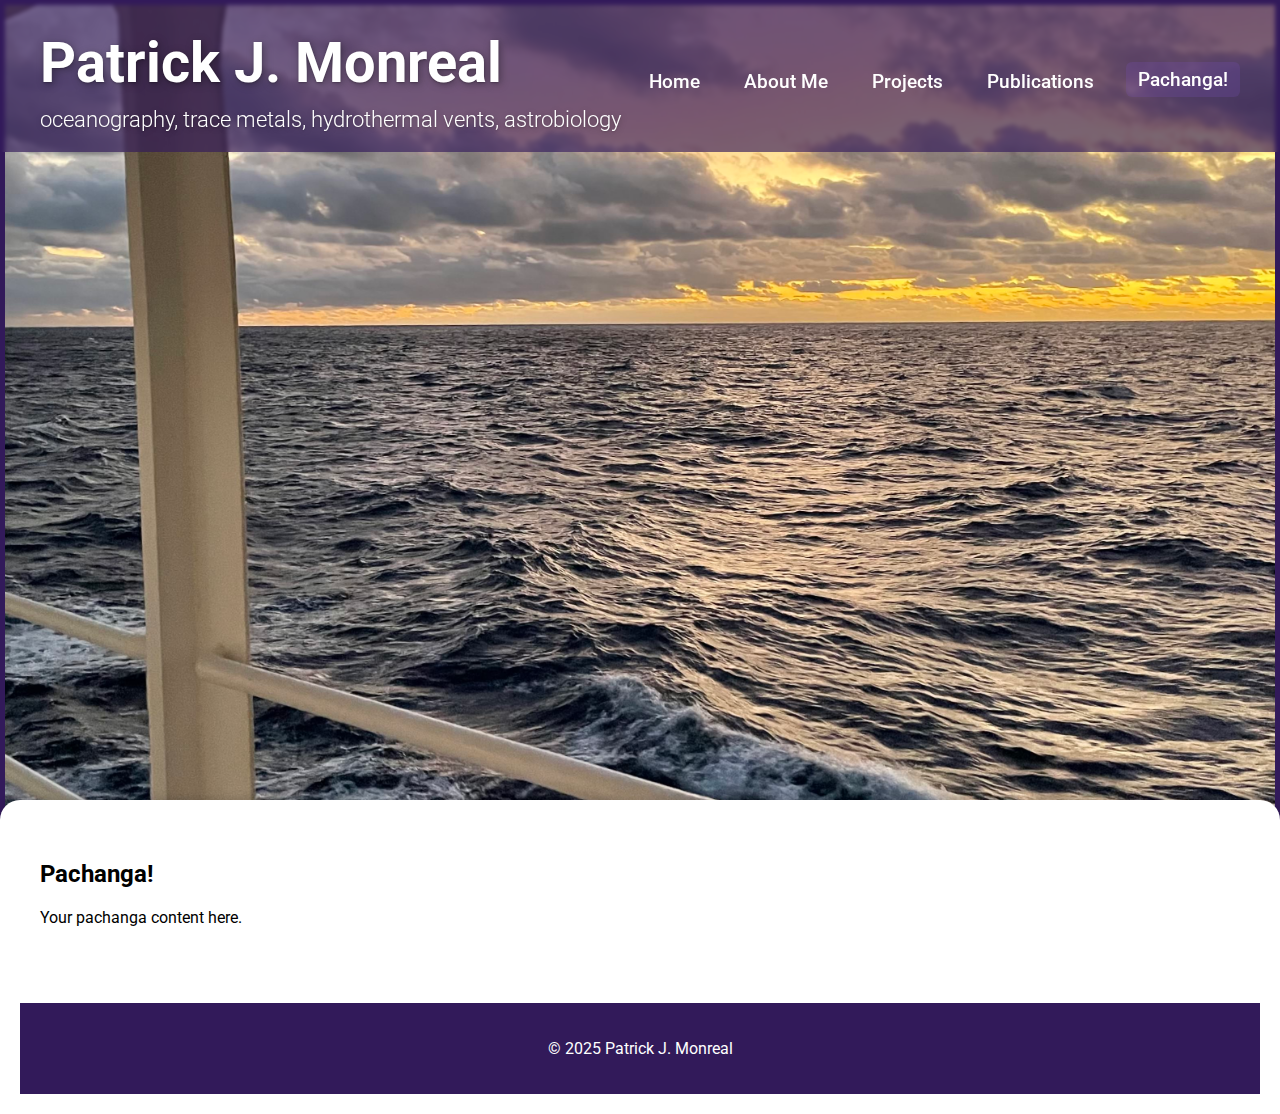
<file: pachanga.html>
<!DOCTYPE html>
<html lang="en">
<head>
    <meta charset="UTF-8">
    <meta name="viewport" content="width=device-width, initial-scale=1.0">
    <title>Pachanga! - Patrick J. Monreal</title>
    <link rel="stylesheet" href="style.css">
</head>
<body>

    <header class="hero-header">
        <div class="header-bar">
            <div class="header-left">
                <h1>Patrick J. Monreal</h1>
                <p>oceanography, trace metals, hydrothermal vents, astrobiology</p>
            </div>
            <nav class="header-right">
                <a href="index.html">Home</a>
                <a href="about.html">About Me</a>
                <a href="projects.html">Projects</a>
                <a href="publications.html">Publications</a>
                <a href="pachanga.html" class="active">Pachanga!</a>
            </nav>
        </div>
    </header>

    <main>
        <section>
            <h2>Pachanga!</h2>
            <p>Your pachanga content here.</p>
        </section>

        <footer>
            <p>&copy; 2025 Patrick J. Monreal</p>
        </footer>
    </main>

    <script>
      // List of header images
      const headerImages = [
        'headers/IMG_5580.jpg',
        'headers/IMG_3524.jpg',
        'headers/IMG_3438.jpg',
        'headers/IMG_3421.jpg',
        'headers/IMG_0893.jpg',
        'headers/IMG_0622.jpg',
        'headers/IMG_0587.jpg',
        'headers/IMG_0582.jpg',
        'headers/IMG_0555.jpg',
        'headers/IMG_0532.jpg',
        'headers/IMG_0411.jpg',
        'headers/IMG_0367.jpg',
        'headers/IMG_0355.jpg',
        'headers/IMG_0140.jpg',
        'headers/IMG_0529.jpg',
        'headers/IMG_9807.jpg',
        'headers/IMG_9717.jpg',
        'headers/IMG_9706.jpg',
        'headers/IMG_9635.jpg',
        'headers/IMG_8580.jpg',
        'headers/IMG_8523.jpg',
        'headers/IMG_8508.jpg',
        'headers/IMG_8415.jpg',
        'headers/IMG_8267.jpg',
        'headers/IMG_8016.jpg',
        'headers/IMG_7228.jpg',
        'headers/IMG_7211.jpg',
        'headers/IMG_7208.jpg'
      ];
      // Pick a random image
      const randomImage = headerImages[Math.floor(Math.random() * headerImages.length)];
      // Set as background for .hero-header
      window.addEventListener('DOMContentLoaded', function() {
        document.querySelector('.hero-header').style.backgroundImage = `url('${randomImage}')`;
      });
    </script>

</body>
</html>
</file>
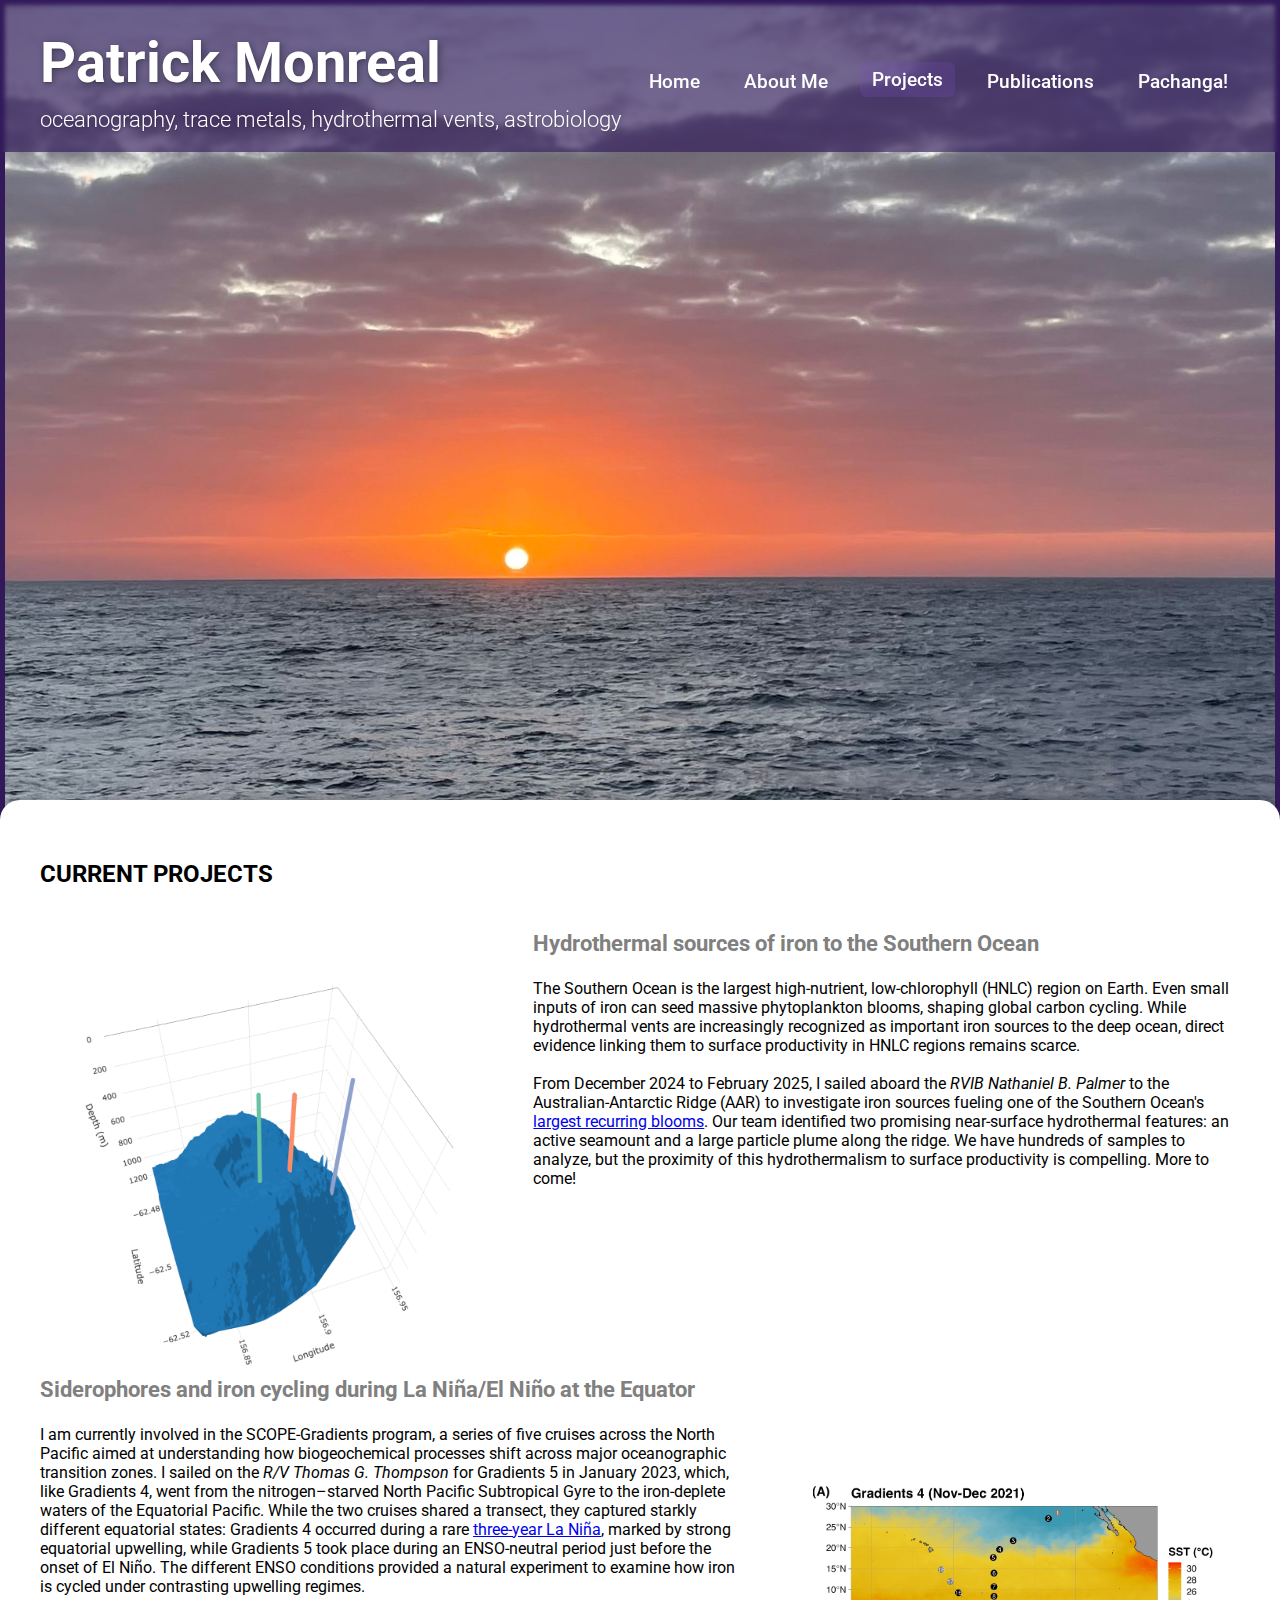
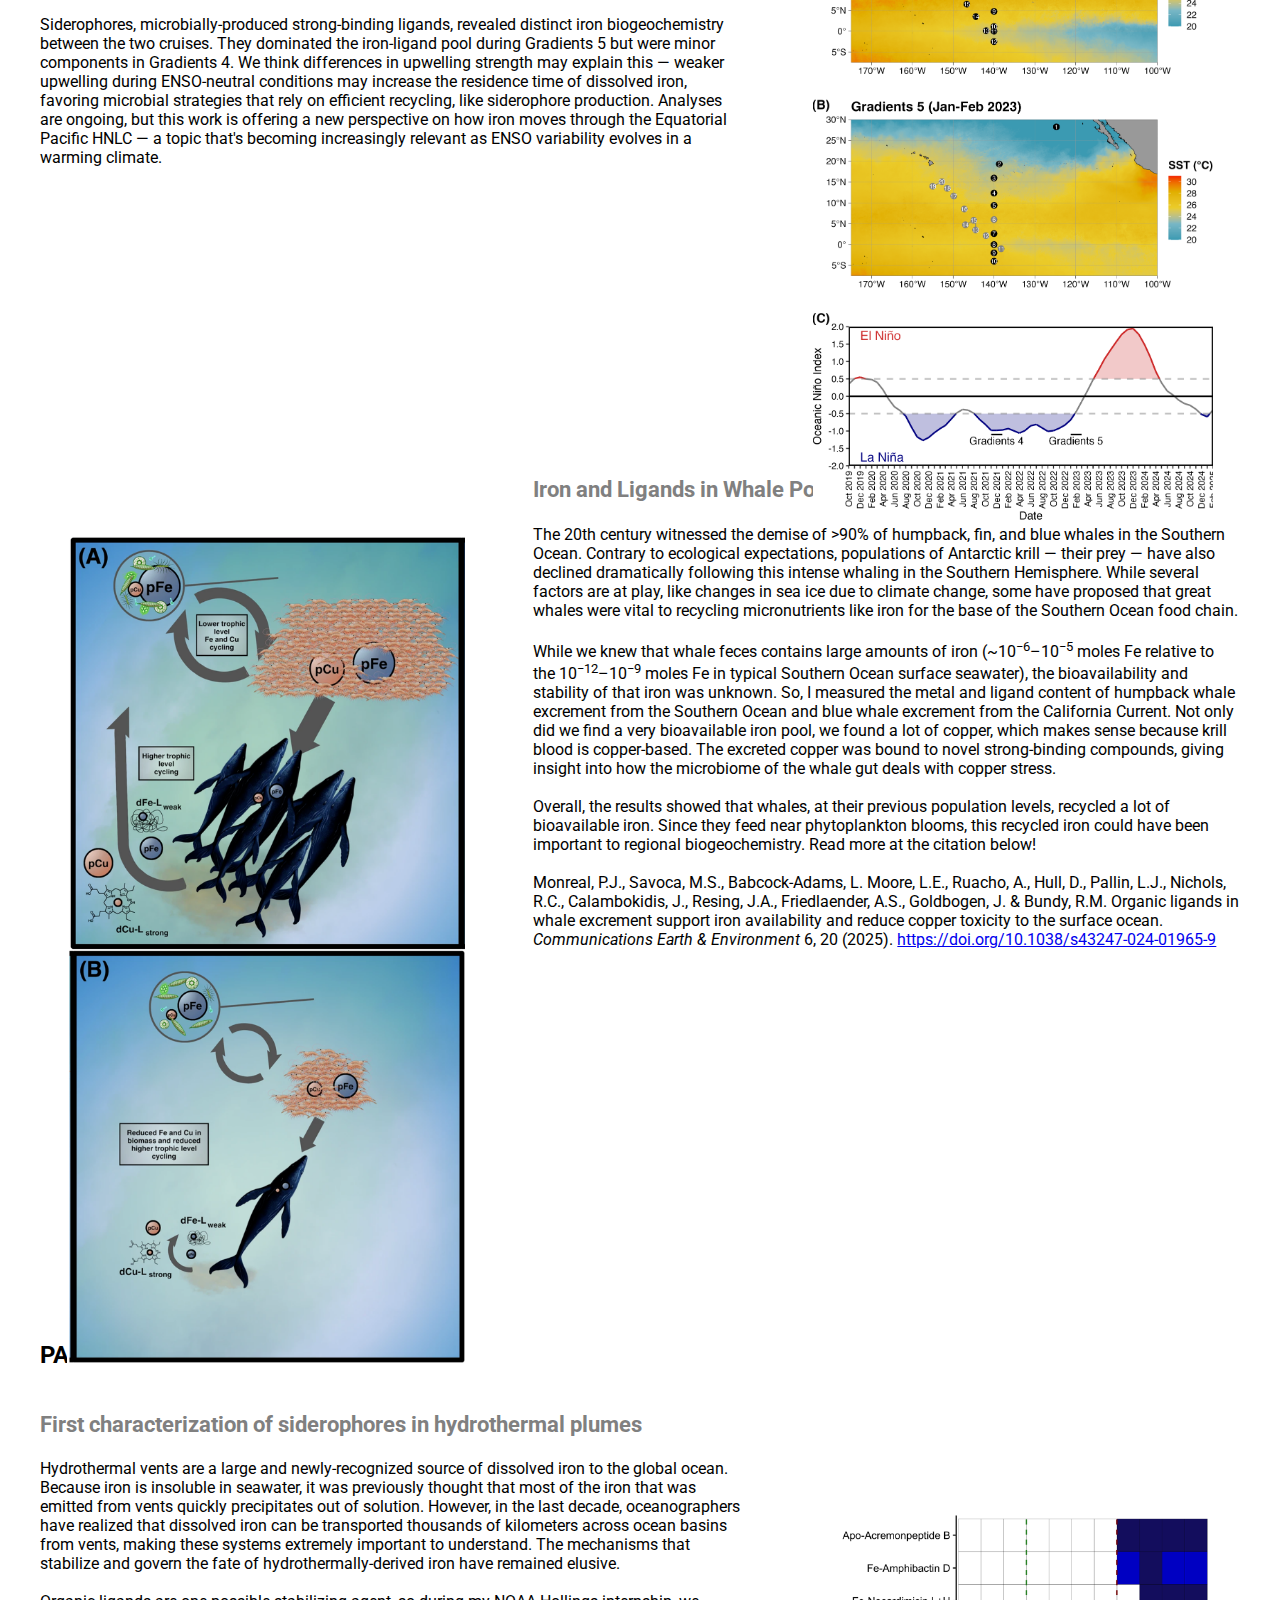
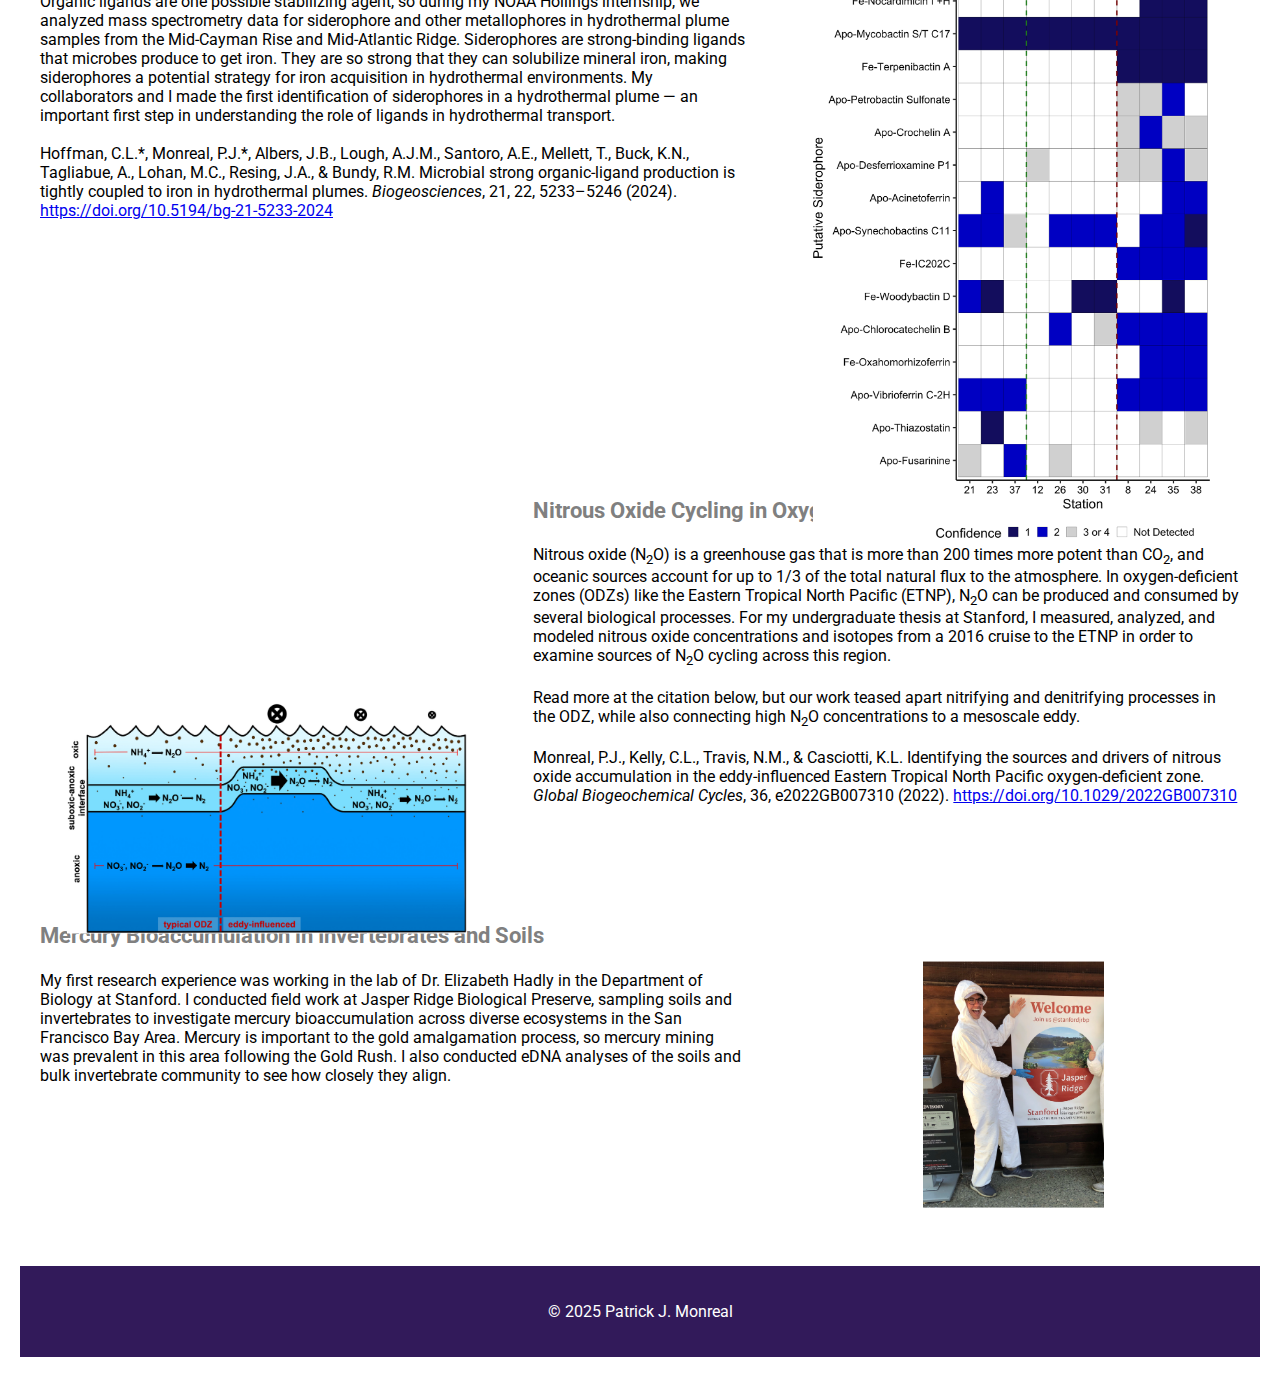
<file: projects.html>
<!DOCTYPE html>
<html lang="en">
<head>
    <meta charset="UTF-8">
    <meta name="viewport" content="width=device-width, initial-scale=1.0">
    <title>Projects - Patrick J. Monreal</title>
    <link rel="stylesheet" href="style.css">
    <style>
        .hamburger {
            display: none;
            cursor: pointer;
            font-size: 2em;
            margin-left: auto;
            color: white;
        }
        @media (max-width: 768px) {
            .hamburger {
                display: block;
            }
            .header-right {
                display: none;
                flex-direction: column;
                align-items: center;
            }
            .header-right.active {
                display: flex;
            }
        }
        .home-title {
            text-align: left;
            margin-left: 0;
        }
        .project-flex {
            display: flex;
            align-items: flex-start;
            gap: 40px;
            margin-bottom: 60px;
            width: 100%;
        }
        .project-flex.reverse {
            flex-direction: row-reverse;
        }
        .project-img {
            flex: 1 1 350px;
            display: flex;
            align-items: center;
            justify-content: center;
        }
        .project-text {
            flex: 2 1 500px;
        }
        .project-flex.first {
            margin-top: 20px;
        }
        @media (max-width: 900px) {
            .project-flex, .project-flex.reverse {
                flex-direction: column !important;
                gap: 20px;
            }
            .project-img, .project-text {
                flex: unset;
                width: 100%;
            }
        }
    </style>
</head>
<body>

    <header class="hero-header">
        <div class="header-bar">
            <div class="header-left">
                <h1>Patrick Monreal</h1>
                <p>oceanography, trace metals, hydrothermal vents, astrobiology</p>
            </div>
            <div class="hamburger" onclick="toggleMenu()">☰</div>
            <nav class="header-right">
                <a href="index.html">Home</a>
                <a href="about.html">About Me</a>
                <a href="projects.html" class="active">Projects</a>
                <a href="publications.html">Publications</a>
                <a href="pachanga.html">Pachanga!</a>
            </nav>
        </div>
    </header>

    <script>
        function toggleMenu() {
            const nav = document.querySelector('.header-right');
            nav.classList.toggle('active');
        }
    </script>

    <main>
        <section>
            <h2 class="home-title">CURRENT PROJECTS</h2>
            <!-- Project 1: Hydrothermal sources of iron to the Southern Ocean -->
            <div class="project-flex first">
                <div class="project-img">
                    <img src="seamount.png" alt="3D Seamount Plot" style="width:120%;max-width:400px;transform: translateY(20%);">
                </div>
                <div class="project-text">
                    <h3 class="intro-text" style="color: grey; font-weight: bold; font-size: 1.4em;">Hydrothermal sources of iron to the Southern Ocean</h3>
                    <p class="intro-text">The Southern Ocean is the largest high-nutrient, low-chlorophyll (HNLC) region on Earth. Even small inputs of iron can seed massive phytoplankton blooms, shaping global carbon cycling. While hydrothermal vents are increasingly recognized as important iron sources to the deep ocean, direct evidence linking them to surface productivity in HNLC regions remains scarce.<br><br>
                    From December 2024 to February 2025, I sailed aboard the <em>RVIB Nathaniel B. Palmer</em> to the Australian-Antarctic Ridge (AAR) to investigate iron sources fueling one of the Southern Ocean's <a href="https://doi.org/10.1029/2023JD038843">largest recurring blooms</a>. Our team identified two promising near-surface hydrothermal features: an active seamount and a large particle plume along the ridge. We have hundreds of samples to analyze, but the proximity of this hydrothermalism to surface productivity is compelling. More to come!<br><br></p>
                </div>
            </div>

            <!-- Project 2: Siderophores and iron cycling during La Niña/El Niño at the Equator -->
            <div class="project-flex reverse">
                <div class="project-img">
                    <img src="250412_SST_cruisetrack_ONI_2 copy.png" alt="Pacific ENSO Map" style="width:120%;max-width:400px;transform: translateY(20%);">
                </div>
                <div class="project-text">
                    <h3 class="intro-text" style="color: grey; font-weight: bold; font-size: 1.4em;">Siderophores and iron cycling during La Niña/El Niño at the Equator</h3>
                    <p class="intro-text">I am currently involved in the SCOPE-Gradients program, a series of five cruises across the North Pacific aimed at understanding how biogeochemical processes shift across major oceanographic transition zones. I sailed on the <em>R/V Thomas G. Thompson</em> for Gradients 5 in January 2023, which, like Gradients 4, went from the nitrogen–starved North Pacific Subtropical Gyre to the iron-deplete waters of the Equatorial Pacific. While the two cruises shared a transect, they captured starkly different equatorial states: Gradients 4 occurred during a rare <a href="https://doi.org/10.1029/2023JD038843">three-year La Niña</a>, marked by strong equatorial upwelling, while Gradients 5 took place during an ENSO-neutral period just before the onset of El Niño. The different ENSO conditions provided a natural experiment to examine how iron is cycled under contrasting upwelling regimes.<br><br>
                    Siderophores, microbially-produced strong-binding ligands, revealed distinct iron biogeochemistry between the two cruises. They dominated the iron-ligand pool during Gradients 5 but were minor components in Gradients 4. We think differences in upwelling strength may explain this — weaker upwelling during ENSO-neutral conditions may increase the residence time of dissolved iron, favoring microbial strategies that rely on efficient recycling, like siderophore production. Analyses are ongoing, but this work is offering a new perspective on how iron moves through the Equatorial Pacific HNLC — a topic that's becoming increasingly relevant as ENSO variability evolves in a warming climate.<br><br></p>
                </div>
            </div>

            <!-- Project 3: Iron and Ligands in Whale Poop -->
            <div class="project-flex">
                <div class="project-img">
                    <img src="WHALE_vertical.png" alt="Whale Krill Cycle Diagram" style="width:90%;max-width:400px;transform: translateY(10%);">
                </div>
                <div class="project-text">
                    <h3 class="intro-text" style="color: grey; font-weight: bold; font-size: 1.4em;">Iron and Ligands in Whale Poop</h3>
                    <p class="intro-text">The 20th century witnessed the demise of &gt;90% of humpback, fin, and blue whales in the Southern Ocean. Contrary to ecological expectations, populations of Antarctic krill — their prey — have also declined dramatically following this intense whaling in the Southern Hemisphere. While several factors are at play, like changes in sea ice due to climate change, some have proposed that great whales were vital to recycling micronutrients like iron for the base of the Southern Ocean food chain.<br><br>
                    While we knew that whale feces contains large amounts of iron (~10<sup>−6</sup>–10<sup>−5</sup> moles Fe relative to the 10<sup>−12</sup>–10<sup>−9</sup> moles Fe in typical Southern Ocean surface seawater), the bioavailability and stability of that iron was unknown. So, I measured the metal and ligand content of humpback whale excrement from the Southern Ocean and blue whale excrement from the California Current. Not only did we find a very bioavailable iron pool, we found a lot of copper, which makes sense because krill blood is copper-based. The excreted copper was bound to novel strong-binding compounds, giving insight into how the microbiome of the whale gut deals with copper stress.<br><br>
                    Overall, the results showed that whales, at their previous population levels, recycled a lot of bioavailable iron. Since they feed near phytoplankton blooms, this recycled iron could have been important to regional biogeochemistry. Read more at the citation below!<br><br>
                    Monreal, P.J., Savoca, M.S., Babcock-Adams, L. Moore, L.E., Ruacho, A., Hull, D., Pallin, L.J., Nichols, R.C., Calambokidis, J., Resing, J.A., Friedlaender, A.S., Goldbogen, J. & Bundy, R.M. Organic ligands in whale excrement support iron availability and reduce copper toxicity to the surface ocean. <em>Communications Earth & Environment</em> 6, 20 (2025). <a href="https://doi.org/10.1038/s43247-024-01965-9">https://doi.org/10.1038/s43247-024-01965-9</a><br><br></p>
                </div>
            </div>

            <h2 class="home-title">PAST PROJECTS</h2>

            <!-- Project 4: First characterization of siderophores in hydrothermal plumes -->
            <div class="project-flex reverse">
                <div class="project-img">
                    <img src="MAR_siderophores.png" alt="Siderophores Heatmap" style="width:100%;max-width:400px;transform: translateY(20%);">
                </div>
                <div class="project-text">
                    <h3 class="intro-text" style="color: grey; font-weight: bold; font-size: 1.4em;">First characterization of siderophores in hydrothermal plumes</h3>
                    <p class="intro-text">Hydrothermal vents are a large and newly-recognized source of dissolved iron to the global ocean. Because iron is insoluble in seawater, it was previously thought that most of the iron that was emitted from vents quickly precipitates out of solution. However, in the last decade, oceanographers have realized that dissolved iron can be transported thousands of kilometers across ocean basins from vents, making these systems extremely important to understand. The mechanisms that stabilize and govern the fate of hydrothermally-derived iron have remained elusive.<br><br>
                    Organic ligands are one possible stabilizing agent, so during my NOAA Hollings internship, we analyzed mass spectrometry data for siderophore and other metallophores in hydrothermal plume samples from the Mid-Cayman Rise and Mid-Atlantic Ridge. Siderophores are strong-binding ligands that microbes produce to get iron. They are so strong that they can solubilize mineral iron, making siderophores a potential strategy for iron acquisition in hydrothermal environments. My collaborators and I made the first identification of siderophores in a hydrothermal plume — an important first step in understanding the role of ligands in hydrothermal transport.<br><br>
                    Hoffman, C.L.*, Monreal, P.J.*, Albers, J.B., Lough, A.J.M., Santoro, A.E., Mellett, T., Buck, K.N., Tagliabue, A., Lohan, M.C., Resing, J.A., & Bundy, R.M. Microbial strong organic-ligand production is tightly coupled to iron in hydrothermal plumes. <em>Biogeosciences</em>, 21, 22, 5233–5246 (2024). <a href="https://doi.org/10.5194/bg-21-5233-2024">https://doi.org/10.5194/bg-21-5233-2024</a><br><br></p>
                </div>
            </div>

            <!-- Project 5: Nitrous Oxide Cycling in Oxygen-Deficient Zones -->
            <div class="project-flex">
                <div class="project-img">
                    <img src="ETNP_N2O.jpg" alt="ETNP N2O Diagram" style="width:100%;max-width:400px;transform: translateY(100%);">
                </div>
                <div class="project-text">
                    <h3 class="intro-text" style="color: grey; font-weight: bold; font-size: 1.4em;">Nitrous Oxide Cycling in Oxygen-Deficient Zones</h3>
                    <p class="intro-text">Nitrous oxide (N<sub>2</sub>O) is a greenhouse gas that is more than 200 times more potent than CO<sub>2</sub>, and oceanic sources account for up to 1/3 of the total natural flux to the atmosphere. In oxygen-deficient zones (ODZs) like the Eastern Tropical North Pacific (ETNP), N<sub>2</sub>O can be produced and consumed by several biological processes. For my undergraduate thesis at Stanford, I measured, analyzed, and modeled nitrous oxide concentrations and isotopes from a 2016 cruise to the ETNP in order to examine sources of N<sub>2</sub>O cycling across this region.<br><br>
                    Read more at the citation below, but our work teased apart nitrifying and denitrifying processes in the ODZ, while also connecting high N<sub>2</sub>O concentrations to a mesoscale eddy.<br><br>
                    Monreal, P.J., Kelly, C.L., Travis, N.M., & Casciotti, K.L. Identifying the sources and drivers of nitrous oxide accumulation in the eddy-influenced Eastern Tropical North Pacific oxygen-deficient zone. <em>Global Biogeochemical Cycles</em>, 36, e2022GB007310 (2022). <a href="https://doi.org/10.1029/2022GB007310">https://doi.org/10.1029/2022GB007310</a><br><br></p>
                </div>
            </div>

            <!-- Project 6: Mercury Bioaccumulation in Invertebrates and Soils -->
            <div class="project-flex reverse">
                <div class="project-img">
                    <img src="JASPERRIDGE.jpg" alt="Jasper Ridge Fieldwork" style="width:40%;max-width:400px;transform: translateY(25%);">
                </div>
                <div class="project-text">
                    <h3 class="intro-text" style="color: grey; font-weight: bold; font-size: 1.4em;">Mercury Bioaccumulation in Invertebrates and Soils</h3>
                    <p class="intro-text">My first research experience was working in the lab of Dr. Elizabeth Hadly in the Department of Biology at Stanford. I conducted field work at Jasper Ridge Biological Preserve, sampling soils and invertebrates to investigate mercury bioaccumulation across diverse ecosystems in the San Francisco Bay Area. Mercury is important to the gold amalgamation process, so mercury mining was prevalent in this area following the Gold Rush. I also conducted eDNA analyses of the soils and bulk invertebrate community to see how closely they align.</p>
                </div>
            </div>
        </section>

        <footer>
            <p>&copy; 2025 Patrick J. Monreal</p>
        </footer>
    </main>

    <script>
      // List of header images
      const headerImages = [
        'headers/IMG_5580.jpg',
        'headers/IMG_3524.jpg',
        'headers/IMG_3438.jpg',
        'headers/IMG_3421.jpg',
        'headers/IMG_0893.jpg',
        'headers/IMG_0622.jpg',
        'headers/IMG_0587.jpg',
        'headers/IMG_0582.jpg',
        'headers/IMG_0555.jpg',
        'headers/IMG_0532.jpg',
        'headers/IMG_0367.jpg',
        'headers/IMG_0355.jpg',
        'headers/IMG_0140.jpg',
        'headers/IMG_0529.jpg',
        'headers/IMG_9807.jpg',
        'headers/IMG_9717.jpg',
        'headers/IMG_9706.jpg',
        'headers/IMG_9635.jpg',
        'headers/IMG_8580.jpg',
        'headers/IMG_8523.jpg',
        'headers/IMG_8508.jpg',
        'headers/IMG_8415.jpg',
        'headers/IMG_8267.jpg',
        'headers/IMG_8016.jpg',
        'headers/IMG_7228.jpg',
        'headers/IMG_7211.jpg',
        'headers/IMG_7208.jpg'
      ];
      // Pick a random image
      const randomImage = headerImages[Math.floor(Math.random() * headerImages.length)];
      // Set as background for .hero-header
      window.addEventListener('DOMContentLoaded', function() {
        document.querySelector('.hero-header').style.backgroundImage = `url('${randomImage}')`;
      });
    </script>

</body>
</html>
</file>
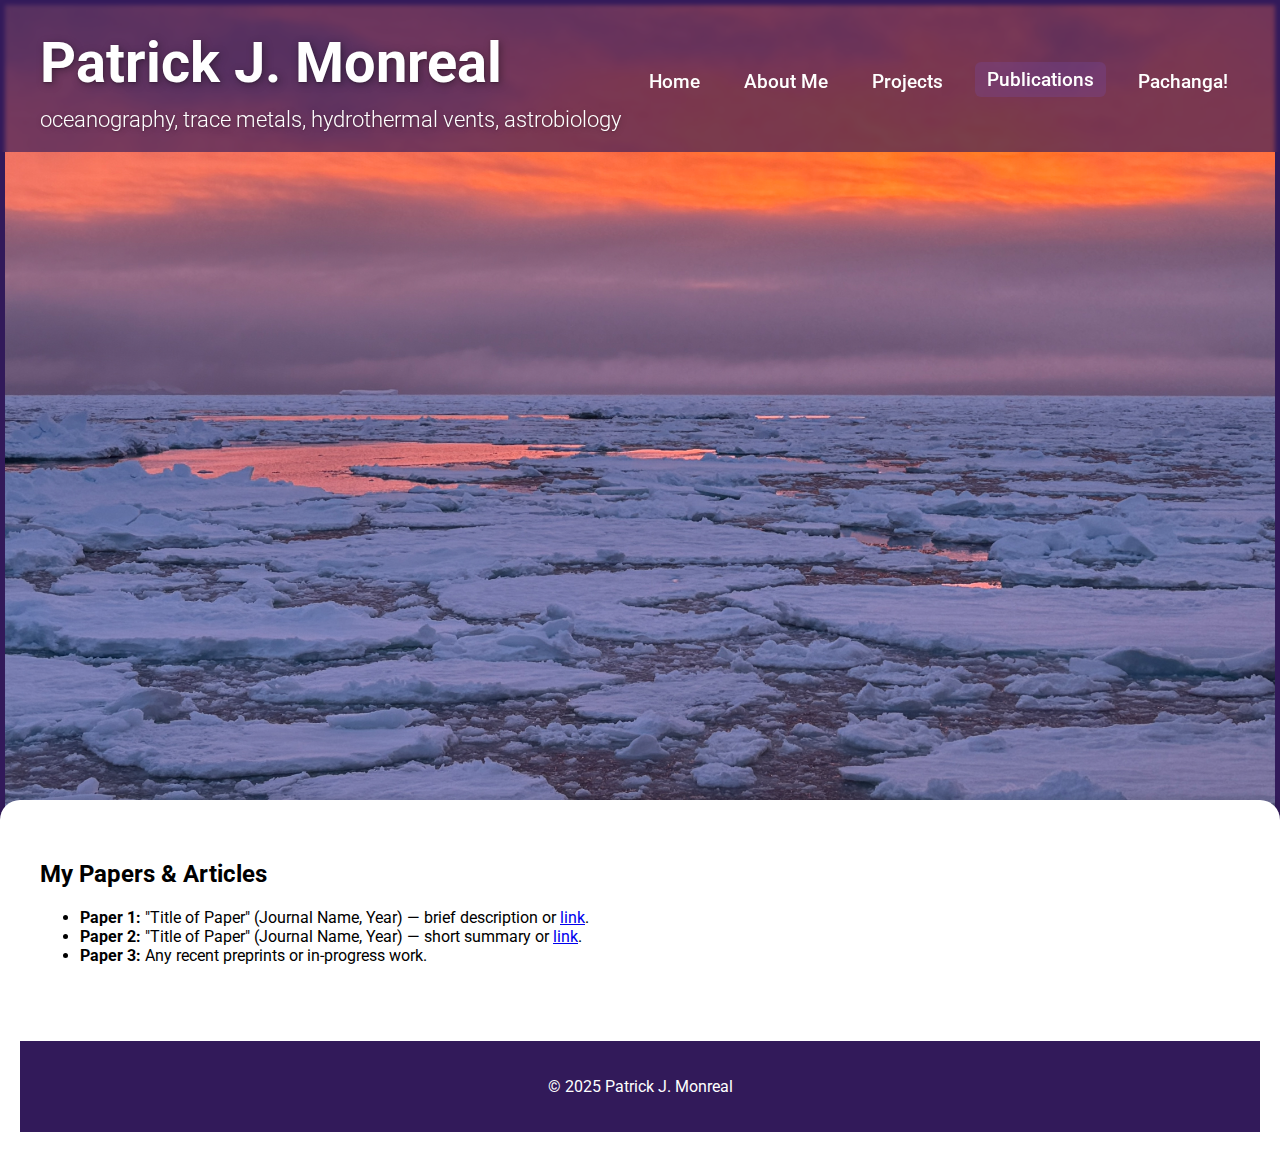
<file: publications.html>
<!DOCTYPE html>
<html lang="en">
<head>
    <meta charset="UTF-8">
    <meta name="viewport" content="width=device-width, initial-scale=1.0">
    <title>Publications - Your Name</title>
    <link rel="stylesheet" href="style.css">
</head>
<body>

    <header class="hero-header">
        <div class="header-bar">
            <div class="header-left">
                <h1>Patrick J. Monreal</h1>
                <p>oceanography, trace metals, hydrothermal vents, astrobiology</p>
            </div>
            <nav class="header-right">
                <a href="index.html">Home</a>
                <a href="about.html">About Me</a>
                <a href="projects.html">Projects</a>
                <a href="publications.html" class="active">Publications</a>
                <a href="pachanga.html">Pachanga!</a>
            </nav>
        </div>
    </header>

    <main>
        <section>
            <h2>My Papers & Articles</h2>
            <ul>
                <li><strong>Paper 1:</strong> "Title of Paper" (Journal Name, Year) — brief description or <a href="#">link</a>.</li>
                <li><strong>Paper 2:</strong> "Title of Paper" (Journal Name, Year) — short summary or <a href="#">link</a>.</li>
                <li><strong>Paper 3:</strong> Any recent preprints or in-progress work.</li>
            </ul>
        </section>

        <footer>
            <p>&copy; 2025 Patrick J. Monreal</p>
        </footer>
    </main>

    <script>
      // List of header images
      const headerImages = [
        'headers/IMG_5580.jpg',
        'headers/IMG_3524.jpg',
        'headers/IMG_3438.jpg',
        'headers/IMG_3421.jpg',
        'headers/IMG_0893.jpg',
        'headers/IMG_0622.jpg',
        'headers/IMG_0587.jpg',
        'headers/IMG_0582.jpg',
        'headers/IMG_0555.jpg',
        'headers/IMG_0532.jpg',
        'headers/IMG_0367.jpg',
        'headers/IMG_0355.jpg',
        'headers/IMG_0140.jpg',
        'headers/IMG_0529.jpg',
        'headers/IMG_9807.jpg',
        'headers/IMG_9717.jpg',
        'headers/IMG_9706.jpg',
        'headers/IMG_9635.jpg',
        'headers/IMG_8580.jpg',
        'headers/IMG_8523.jpg',
        'headers/IMG_8508.jpg',
        'headers/IMG_8415.jpg',
        'headers/IMG_8267.jpg',
        'headers/IMG_8016.jpg',
        'headers/IMG_7228.jpg',
        'headers/IMG_7211.jpg',
        'headers/IMG_7208.jpg'
      ];
      // Pick a random image
      const randomImage = headerImages[Math.floor(Math.random() * headerImages.length)];
      // Set as background for .hero-header
      window.addEventListener('DOMContentLoaded', function() {
        document.querySelector('.hero-header').style.backgroundImage = `url('${randomImage}')`;
      });
    </script>

</body>
</html>
</file>
<file: style.css>
/* Import Roboto font */
@import url('https://fonts.googleapis.com/css2?family=Roboto:wght@300;400;500;700&display=swap');

/* Update purple color */
:root {
    --main-purple: #321a5a;
    --main-purple-trans: rgba(50, 26, 90, 0.65);
    --main-purple-light: rgba(120, 80, 180, 0.25);
}

body {
    font-family: 'Roboto', sans-serif;
    margin: 0;
    padding: 0;
}

.hero-header {
    background-image: url('IMG_0529.jpg');
    background-size: cover;
    background-position: center;
    background-attachment: fixed;
    min-height: 100vh;
    border: 5px solid var(--main-purple);
    box-sizing: border-box;
    position: relative;
    padding-top: 110px; /* space for fixed bar */
}

.header-bar {
    position: fixed;
    top: 0;
    left: 0;
    width: 100vw;
    background: var(--main-purple-trans);
    display: flex;
    justify-content: space-between;
    align-items: center;
    padding: 30px 40px 20px 40px;
    z-index: 200;
    box-sizing: border-box;
    backdrop-filter: blur(2px);
}

.header-left {
    max-width: 60%;
}

.header-left h1 {
    margin: 0;
    font-size: 3.5em;
    font-weight: 700;
    color: #fff;
    text-shadow: 2px 2px 8px rgba(0,0,0,0.35), 0 1px 2px rgba(0,0,0,0.25);
}

.header-left p {
    margin: 10px 0 0 0;
    font-size: 1.4em;
    font-weight: 300;
    color: #fff;
    text-shadow: 1px 1px 6px rgba(0,0,0,0.25), 0 1px 2px rgba(0,0,0,0.18);
}

.header-right {
    display: flex;
    flex-wrap: wrap;
    gap: 20px;
}

.header-right a {
    color: white;
    text-decoration: none;
    font-weight: 500;
    font-size: 1.2em;
    transition: all 0.3s ease;
    padding: 6px 12px;
    border-radius: 6px;
}

.header-right a.active,
.header-right a:hover {
    background: var(--main-purple-light);
    color: #fff;
    text-decoration: none;
    transform: translateY(-2px);
}

@media (max-width: 900px) {
    .header-bar {
        flex-direction: column;
        align-items: flex-start;
        padding: 20px 10px 10px 10px;
    }
    .header-left h1 {
        font-size: 2.2em;
    }
    .header-left p {
        font-size: 1em;
    }
}

footer {
    background-color: var(--main-purple);
    color: white;
    text-align: center;
    padding: 20px;
    margin-top: 40px;
}

/* Add new styles for the main content */
main {
    position: relative;
    background-color: white;
    margin-top: -100px;
    padding: 20px;
    border-radius: 20px 20px 0 0;
    box-shadow: 0 -4px 6px rgba(0,0,0,0.1);
}

section {
    max-width: 1200px;
    margin: 0 auto;
    padding: 20px;
}
</file>
